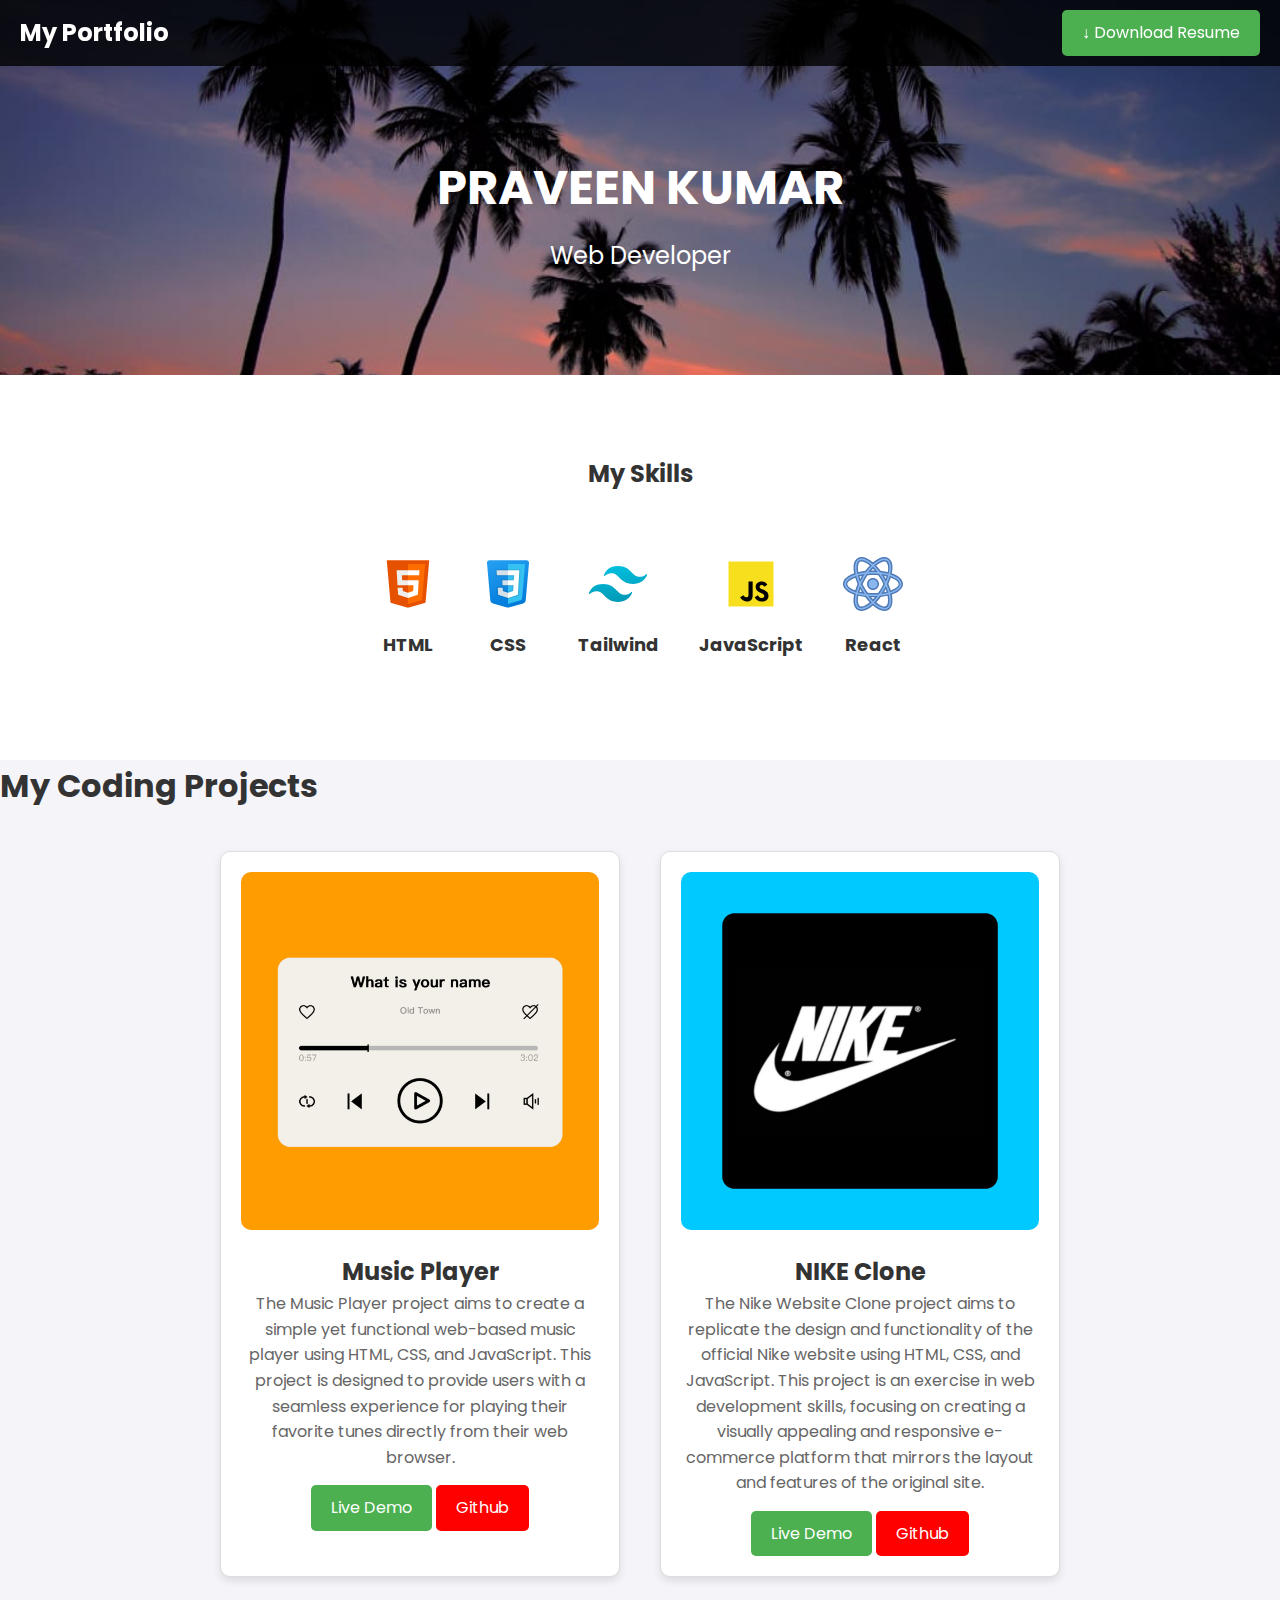
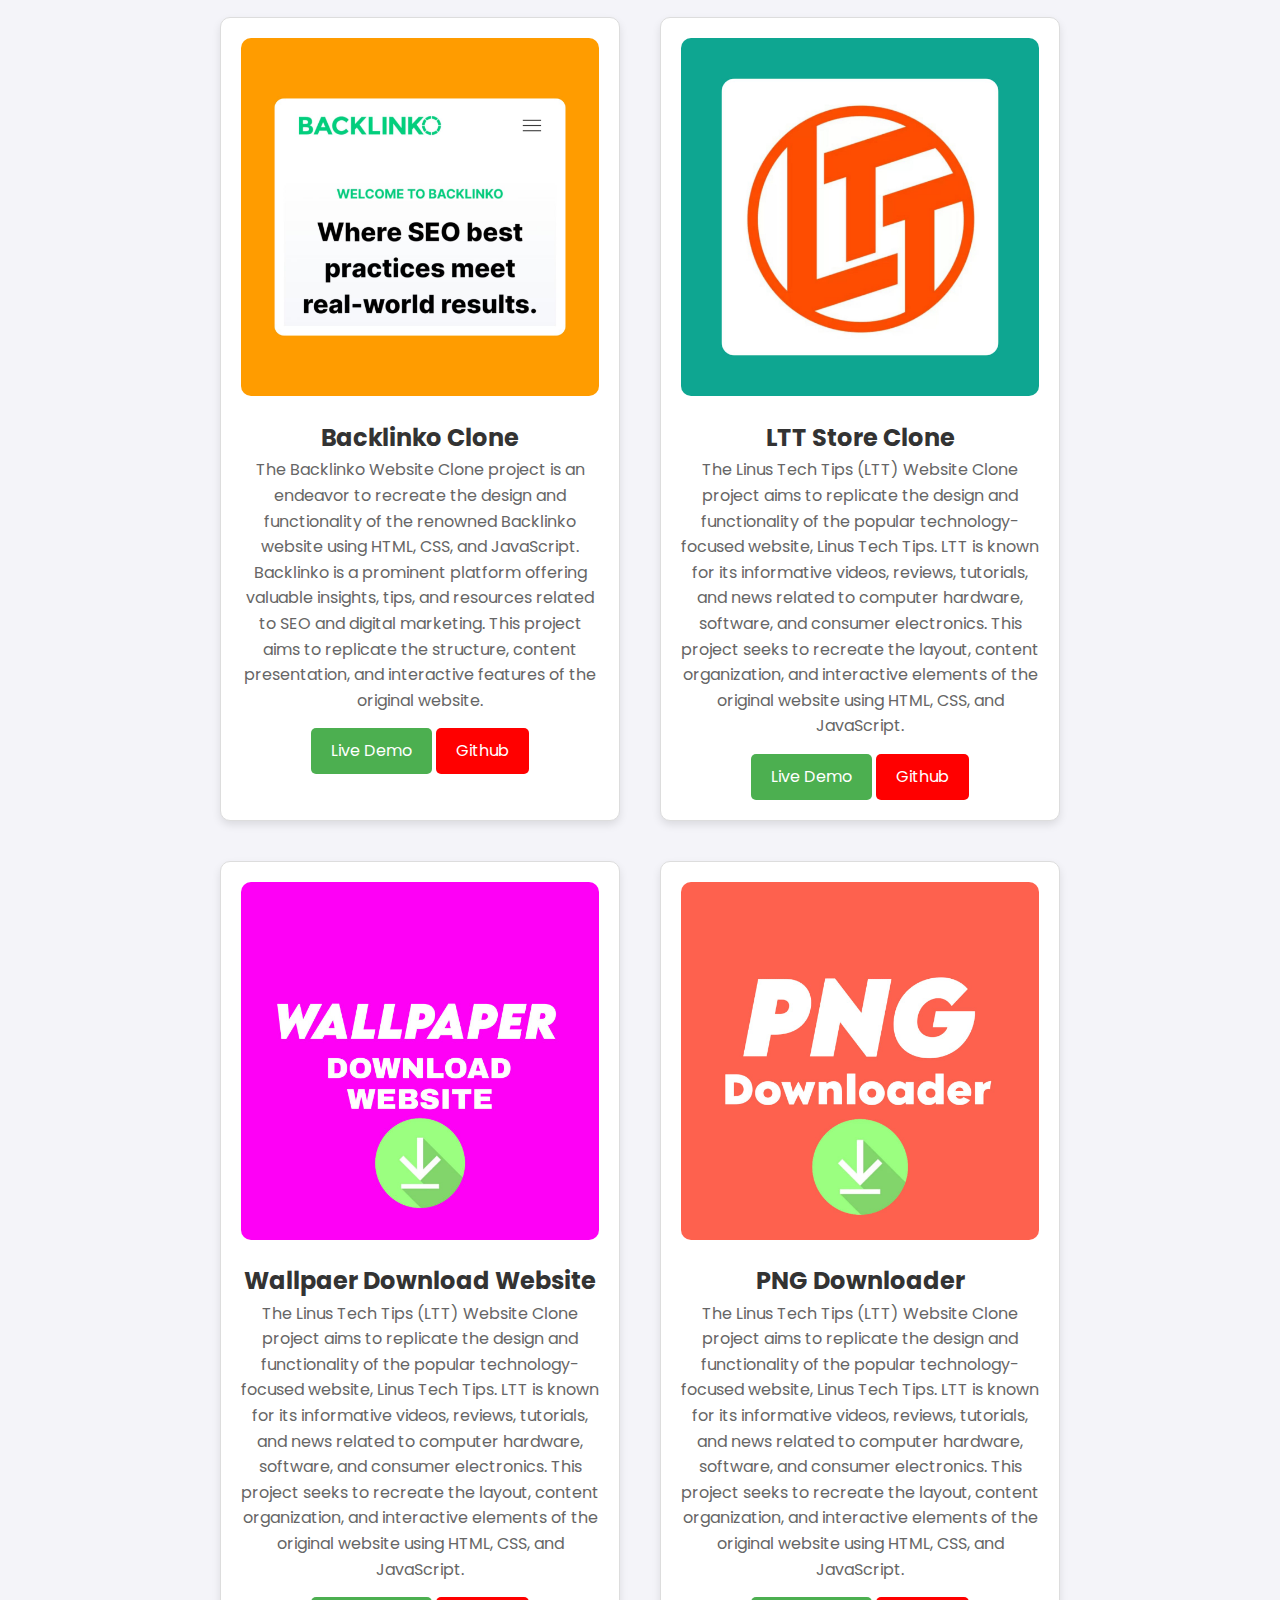
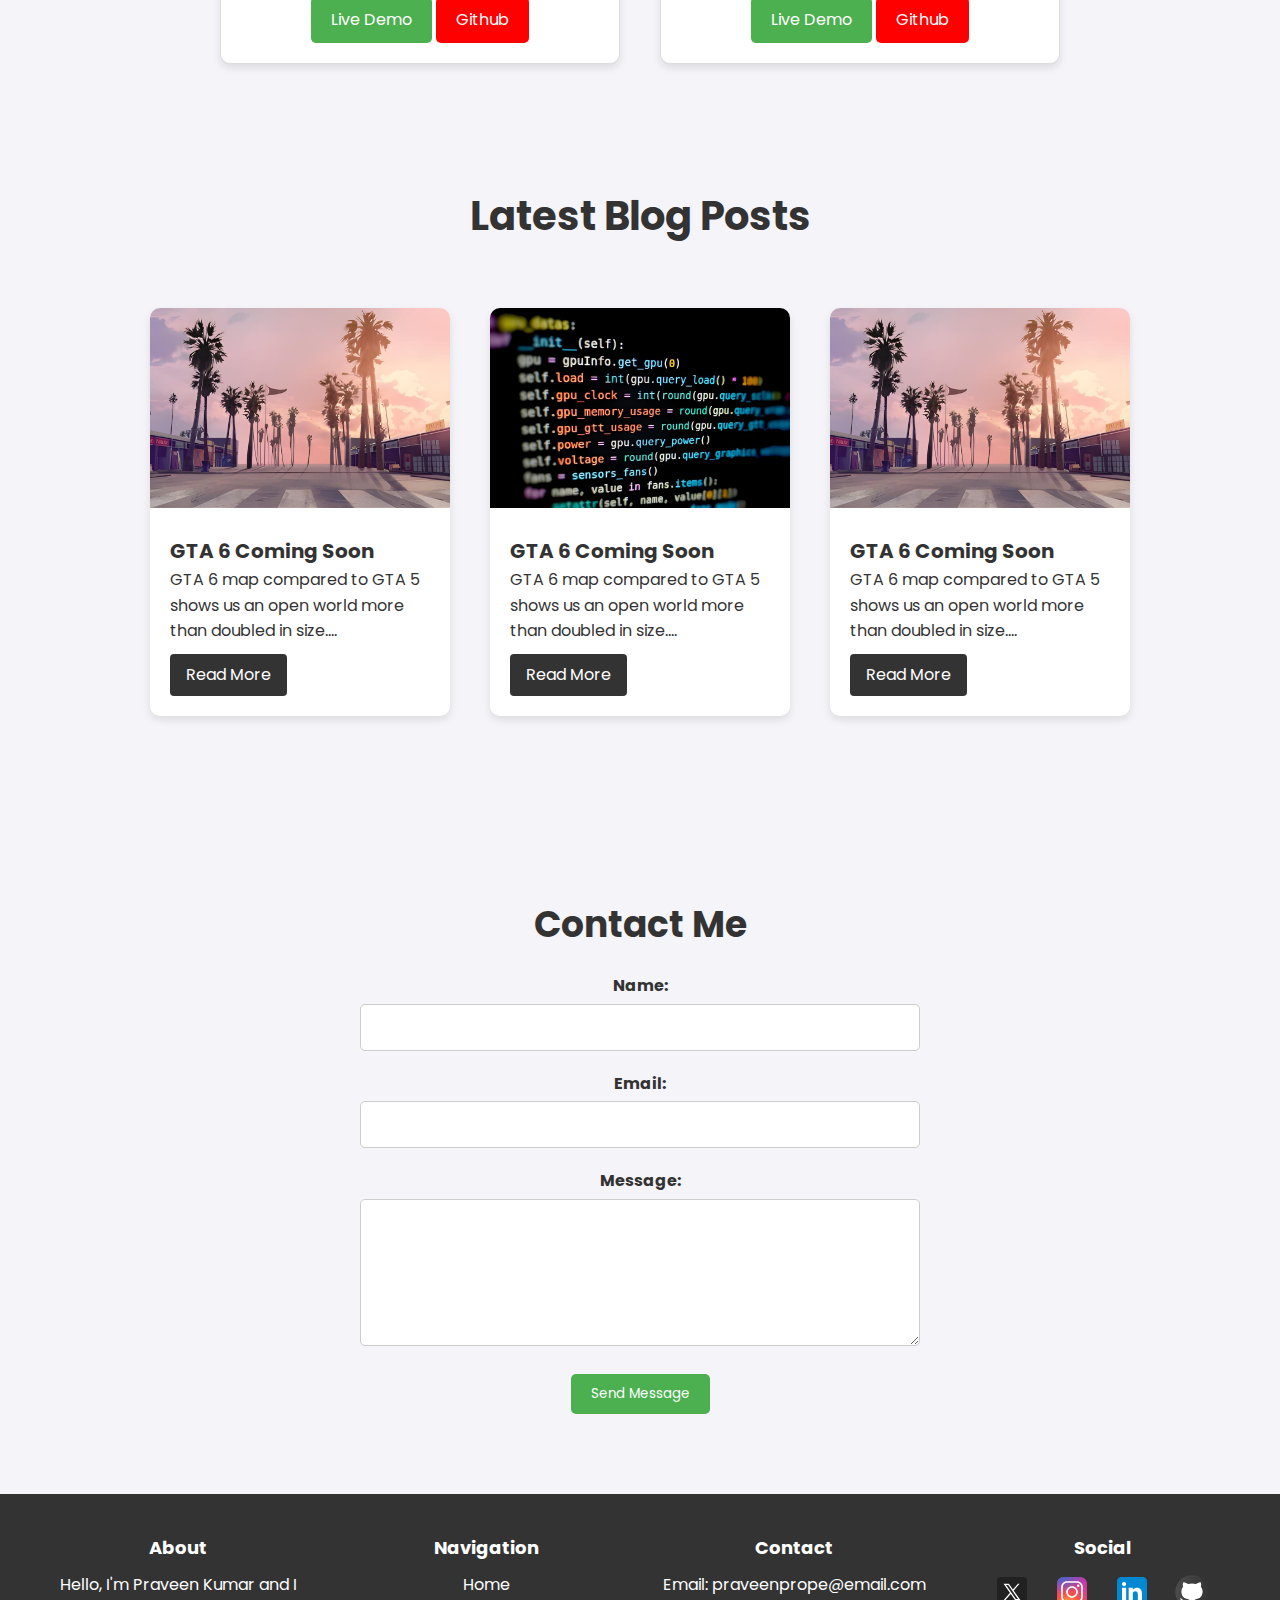
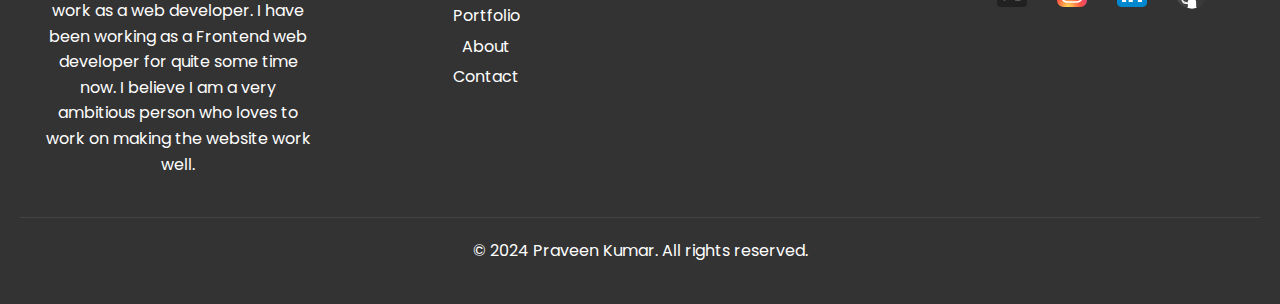
<file: index.html>
<!DOCTYPE html>
<html lang="en">
  <head>
    <meta charset="UTF-8" />
    <meta name="viewport" content="width=device-width, initial-scale=1.0" />
    <title>My Portfolio</title>
    <link rel="stylesheet" href="style.css" />
    <link rel="preconnect" href="https://fonts.googleapis.com" />
    <link rel="preconnect" href="https://fonts.gstatic.com" crossorigin />
    <link
      href="https://fonts.googleapis.com/css2?family=Poppins:ital,wght@0,100;0,200;0,300;0,400;0,500;0,600;0,700;0,800;0,900;1,100;1,200;1,300;1,400;1,500;1,600;1,700;1,800;1,900&display=swap"
      rel="stylesheet"
    />
  </head>
  <body>
    <header>
      <nav>
        <div class="logo">
          <a href="#">My Portfolio</a>
        </div>

        <ul class="nav-menu">
          <a href="zip/Resume.pdf" download class="download-btn">
            <span class="icon">&#8595;</span>
            <span class="text">Download Resume</span>
          </a>
          <!-- <li><a href="home">Home</a></li>
          <li><a href="about">About</a></li>
          <li><a href="pro">Projects</a></li>
          <li><a href="contact">Contact</a></li> -->
        </ul>
        <div class="menu-toggle">
          <button style="width: 30px">&#9776;</button>
        </div>
      </nav>
    </header>

   

    <section class="name-section">
      <h1>PRAVEEN KUMAR</h1>
      <p>Web Developer</p>
    </section>
  
    <!-- My Skills Section -->
    <section class="skills-section">
      <h2>My Skills</h2>
      <div class="skills-container">
        <div class="skill">
          <svg xmlns="http://www.w3.org/2000/svg" x="0px" y="0px" width="60" height="60" viewBox="0 0 48 48">
            <path fill="#E65100" d="M41,5H7l3,34l14,4l14-4L41,5L41,5z"></path><path fill="#FF6D00" d="M24 8L24 39.9 35.2 36.7 37.7 8z"></path><path fill="#FFF" d="M24,25v-4h8.6l-0.7,11.5L24,35.1v-4.2l4.1-1.4l0.3-4.5H24z M32.9,17l0.3-4H24v4H32.9z"></path><path fill="#EEE" d="M24,30.9v4.2l-7.9-2.6L15.7,27h4l0.2,2.5L24,30.9z M19.1,17H24v-4h-9.1l0.7,12H24v-4h-4.6L19.1,17z"></path>
            </svg>
          <h3>HTML</h3>
        </div>
        <div class="skill">
          <svg xmlns="http://www.w3.org/2000/svg" x="0px" y="0px" width="60" height="60" viewBox="0 0 48 48">
            <linearGradient id="TQDriqswrKwPOniLrPT12a_7gdY5qNXaKC0_gr1" x1="16.33" x2="32.293" y1="-2.748" y2="41.109" gradientUnits="userSpaceOnUse"><stop offset="0" stop-color="#2aa4f4"></stop><stop offset="1" stop-color="#007ad9"></stop></linearGradient><path fill="url(#TQDriqswrKwPOniLrPT12a_7gdY5qNXaKC0_gr1)" d="M7.192,7.176l2.627,29.77c0.109,1.237,0.97,2.28,2.164,2.621l10.643,3.041	c0.898,0.257,1.849,0.257,2.747,0l10.643-3.041c1.194-0.341,2.055-1.383,2.164-2.621l2.627-29.77C40.911,6.006,39.99,5,38.816,5	H9.184C8.01,5,7.089,6.006,7.192,7.176z"></path><path fill="#35c1f1" d="M24,8v31.9l9.876-2.822c0.797-0.228,1.371-0.924,1.443-1.749l2.286-26.242	C37.656,8.502,37.196,8,36.609,8H24z"></path><path fill="#fff" d="M33.1,13H24v4h4.9l-0.3,4H24v4h4.4l-0.3,4.5L24,30.9v4.2l7.9-2.6L32.6,21l0,0L33.1,13z"></path><path fill="#d6e0e9" d="M24,13v4h-8.9l-0.3-4H24z M19.4,21l0.2,4H24v-4H19.4z M19.8,27h-4l0.3,5.5l7.9,2.6v-4.2l-4.1-1.4	L19.8,27z"></path><path d="M33.1,13l-0.5,8l-0.7,11.5L24,35.1l-7.9-2.6L15.8,27h4l0.1,2.5l4.1,1.4l4.1-1.4l0.3-4.5H24h-4.4l-0.2-4H24h4.6l0.3-4H24 h-8.9l-0.3-4H24H33.1 M34.164,12H33.1H24h-9.2h-1.078l0.081,1.075l0.3,4L14.172,18H15.1H24h3.822l-0.15,2H24h-4.6h-1.051 l0.052,1.05l0.2,4L18.649,26H15.8h-1.056l0.058,1.054l0.3,5.5l0.037,0.682l0.649,0.214l7.9,2.6L24,36.153l0.313-0.103l7.9-2.6 l0.644-0.212l0.041-0.677l0.7-11.5l0.5-7.998L34.164,12L34.164,12z M20.761,26H24h3.331l-0.185,2.769L24,29.843l-3.128-1.068 l-0.073-1.815L20.761,26L20.761,26z" opacity=".05"></path><path d="M33.1,13l-0.5,8l-0.7,11.5L24,35.1l-7.9-2.6L15.8,27h4l0.1,2.5l4.1,1.4l4.1-1.4l0.3-4.5H24h-4.4l-0.2-4H24h4.6l0.3-4H24 h-8.9l-0.3-4H24H33.1 M33.632,12.5H33.1H24h-9.2h-0.539l0.04,0.537l0.3,4l0.035,0.463H15.1H24h4.361l-0.225,3H24h-4.6h-0.526 l0.026,0.525l0.2,4l0.024,0.475H19.6H24h3.866l-0.242,3.634L24,30.372l-3.614-1.234L20.3,26.98L20.28,26.5H19.8h-4h-0.528 l0.029,0.527l0.3,5.5l0.019,0.341l0.324,0.107l7.9,2.6L24,35.626l0.156-0.051l7.9-2.6l0.322-0.106l0.021-0.339l0.7-11.5l0.5-7.999 L33.632,12.5L33.632,12.5z" opacity=".07"></path>
            </svg>
          <h3>CSS</h3>
        </div>
        <div class="skill">
          <svg xmlns="http://www.w3.org/2000/svg" x="0px" y="0px" width="60" height="60" viewBox="0 0 48 48">
            <linearGradient id="iOmQfjoCC4Hw6zVwRjSDha_x7XMNGh2vdqA_gr1" x1="21.861" x2="25.703" y1="8.237" y2="36.552" gradientUnits="userSpaceOnUse"><stop offset="0" stop-color="#00c1e0"></stop><stop offset="1" stop-color="#009bb8"></stop></linearGradient><path fill="url(#iOmQfjoCC4Hw6zVwRjSDha_x7XMNGh2vdqA_gr1)" d="M24,9.604c-5.589,0-9.347,2.439-11.276,7.318c-0.2,0.505,0.417,0.92,0.816,0.551 c2.035-1.882,4.322-2.505,6.86-1.871c1.826,0.456,3.131,1.781,4.576,3.247C27.328,21.236,30.051,24,36,24 c5.589,0,9.348-2.44,11.276-7.319c0.2-0.505-0.417-0.92-0.816-0.551c-2.035,1.882-4.322,2.506-6.86,1.872 c-1.825-0.456-3.13-1.781-4.575-3.247C32.672,12.367,29.948,9.604,24,9.604L24,9.604z M12,24c-5.589,0-9.348,2.44-11.276,7.319 c-0.2,0.505,0.417,0.92,0.816,0.551c2.035-1.882,4.322-2.506,6.86-1.871c1.825,0.457,3.13,1.781,4.575,3.246 c2.353,2.388,5.077,5.152,11.025,5.152c5.589,0,9.348-2.44,11.276-7.319c0.2-0.505-0.417-0.92-0.816-0.551 c-2.035,1.882-4.322,2.506-6.86,1.871c-1.826-0.456-3.131-1.781-4.576-3.246C20.672,26.764,17.949,24,12,24L12,24z"></path>
            </svg>
          <h3>Tailwind</h3>
        </div>
        <div class="skill">
          <svg xmlns="http://www.w3.org/2000/svg" x="0px" y="0px" width="60" height="60" viewBox="0 0 48 48">
            <path fill="#f7df1e" d="M6,42V6h36v36H6z"></path><path fill="#000001" d="M29.538,32.947c0.692,1.124,1.444,2.201,3.037,2.201c1.338,0,2.04-0.665,2.04-1.585 c0-1.101-0.726-1.492-2.198-2.133l-0.807-0.344c-2.329-0.988-3.878-2.226-3.878-4.841c0-2.41,1.845-4.244,4.728-4.244 c2.053,0,3.528,0.711,4.592,2.573l-2.514,1.607c-0.553-0.988-1.151-1.377-2.078-1.377c-0.946,0-1.545,0.597-1.545,1.377 c0,0.964,0.6,1.354,1.985,1.951l0.807,0.344C36.452,29.645,38,30.839,38,33.523C38,36.415,35.716,38,32.65,38 c-2.999,0-4.702-1.505-5.65-3.368L29.538,32.947z M17.952,33.029c0.506,0.906,1.275,1.603,2.381,1.603 c1.058,0,1.667-0.418,1.667-2.043V22h3.333v11.101c0,3.367-1.953,4.899-4.805,4.899c-2.577,0-4.437-1.746-5.195-3.368 L17.952,33.029z"></path>
            </svg>
          <h3>JavaScript</h3>
        </div>
        <div class="skill">
          <svg xmlns="http://www.w3.org/2000/svg" x="0px" y="0px" width="60" height="60" viewBox="0 0 40 40">
            <path fill="#4e7ab5" d="M20,28.9C8.598,28.9,0,25.17,0,20s8.598-9,20-9s20,3.83,20,9S31.402,28.9,20,28.9z M20,13.932 c-9.729,0-17.125,3.266-17.125,6.131S10.271,26.068,20,26.068s17.125-3.266,17.125-6.131S29.729,13.932,20,13.932z"></path><path fill="#4e7ab5" d="M12.402,38C12.401,38,12.402,38,12.402,38c-0.931,0-1.781-0.216-2.528-0.642 c-1.22-0.697-2.095-1.928-2.532-3.562c-1.146-4.282,0.703-11.482,4.713-18.344C16.76,7.407,23.007,2.003,27.599,2.003 c0.93,0,1.78,0.216,2.527,0.642c1.218,0.695,2.094,1.925,2.531,3.558c1.147,4.282-0.703,11.483-4.715,18.345 C23.241,32.594,16.995,38,12.402,38z M27.599,5.003c-2.888,0-8.409,4.193-12.954,11.963c-4.123,7.056-5.332,12.909-4.404,16.054 c0.251,0.849,0.605,1.438,1.121,1.732c2.361,1.348,8.809-2.85,13.991-11.717c4.125-7.057,5.46-12.785,4.406-16.055 c-0.271-0.841-0.604-1.435-1.119-1.728C28.347,5.084,28.006,5.003,27.599,5.003z"></path><path fill="#4e7ab5" d="M27.599,37.997C27.599,37.997,27.599,37.997,27.599,37.997c-4.597-0.001-10.843-5.405-15.544-13.449 c-4.01-6.862-5.859-14.063-4.713-18.344C7.779,4.57,8.654,3.339,9.873,2.643C10.621,2.216,11.471,2,12.4,2 c4.595,0,10.84,5.406,15.542,13.452c4.011,6.861,5.86,14.062,4.714,18.345c-0.438,1.633-1.313,2.863-2.53,3.558 C29.379,37.781,28.528,37.997,27.599,37.997z M12.4,5c-0.407,0-0.747,0.082-1.04,0.248c-0.515,0.294-0.874,0.881-1.12,1.732 c-0.928,3.208,0.281,8.999,4.404,16.055c4.541,7.769,10.063,11.962,12.954,11.962l0,0c0.408,0,0.748-0.082,1.041-0.249 c0.514-0.292,0.883-0.876,1.118-1.728c0.867-3.146-0.281-9-4.405-16.055C20.811,9.194,15.29,5,12.4,5z"></path><path fill="#8bb7f0" d="M23.5,20c0,1.935-1.565,3.5-3.5,3.5s-3.5-1.565-3.5-3.5s1.565-3.5,3.5-3.5S23.5,18.065,23.5,20z"></path><path fill="#4e7ab5" d="M20,24c-2.206,0-4-1.794-4-4s1.794-4,4-4s4,1.794,4,4S22.206,24,20,24z M20,17c-1.654,0-3,1.346-3,3 s1.346,3,3,3s3-1.346,3-3S21.654,17,20,17z"></path><path fill="#8bb7f0" d="M20,28.068C9.346,28.068,1,24.524,1,20s8.346-8.068,19-8.068S39,15.476,39,20 S30.654,28.068,20,28.068z M20,12.932c-9.757,0-18,3.237-18,7.068s8.243,7.068,18,7.068S38,23.832,38,20S29.757,12.932,20,12.932z"></path><path fill="#8bb7f0" d="M12.402,37C12.401,37,12.402,37,12.402,37c-0.755,0-1.438-0.172-2.033-0.511 c-0.996-0.569-1.689-1.562-2.062-2.952c-1.081-4.037,0.729-10.938,4.61-17.581C17.379,8.33,23.416,3.003,27.599,3.003 c0.754,0,1.438,0.172,2.032,0.511c0.995,0.568,1.688,1.56,2.061,2.948c1.081,4.037-0.729,10.938-4.612,17.582 C22.621,31.672,16.586,37,12.402,37z M27.599,4.003c-3.784,0-9.595,5.239-13.817,12.458c-3.695,6.325-5.507,13.083-4.508,16.818 c0.301,1.123,0.836,1.91,1.592,2.342C11.307,35.872,11.823,36,12.401,36c3.785,0,9.595-5.24,13.814-12.461 c3.697-6.326,5.51-13.085,4.509-16.818c-0.3-1.121-0.835-1.908-1.59-2.338C28.693,4.131,28.177,4.003,27.599,4.003z"></path><g><path fill="#8bb7f0" d="M27.599,36.997C27.599,36.997,27.599,36.997,27.599,36.997c-4.187-0.001-10.224-5.327-14.681-12.953 C9.036,17.401,7.227,10.5,8.308,6.463c0.372-1.39,1.065-2.383,2.062-2.952C10.964,3.172,11.647,3,12.4,3 c4.185,0,10.221,5.328,14.679,12.956c3.883,6.642,5.692,13.543,4.61,17.582c-0.371,1.389-1.064,2.381-2.059,2.948 C29.036,36.825,28.353,36.997,27.599,36.997z M12.4,4c-0.577,0-1.094,0.128-1.535,0.379c-0.756,0.432-1.291,1.219-1.592,2.342 c-0.999,3.734,0.813,10.493,4.508,16.818C18,30.757,23.812,35.996,27.599,35.997l0,0c0.578,0,1.095-0.128,1.536-0.38 c0.754-0.43,1.289-1.217,1.589-2.338c1-3.735-0.812-10.494-4.508-16.818C21.996,9.241,16.187,4,12.4,4z"></path></g>
            </svg>
          <h3>React</h3>
        </div>
        <!-- Add more skills as needed -->
      </div>
    </section>
  

    <!-- Your portfolio content goes here -->

    <h1>My Coding Projects</h1>
    <div id="pro" class="container">
      <div class="project-box">
        <img src="code img/musicplayer.jpg" alt="Project 1" />
        <h3>Music Player</h3>
        <p>
          The Music Player project aims to create a simple yet functional
          web-based music player using HTML, CSS, and JavaScript. This project
          is designed to provide users with a seamless experience for playing
          their favorite tunes directly from their web browser.
        </p>
        <a target="_blank" href="Projects/Music Player/index.html" class="download-btn">
          <span class="text">Live Demo</span>
        </a>
        <a target="_blank" href="https://github.com/praveenprope/Music-Player.git" class="downloadbtn">
          <span class="text">Github</span>
        </a>
      </div>
      <div class="project-box">
        <img src="code img/nike.jpg" alt="Project 2" />
        <h3>NIKE Clone</h3>
        <p>
          The Nike Website Clone project aims to replicate the design and
          functionality of the official Nike website using HTML, CSS, and
          JavaScript. This project is an exercise in web development skills,
          focusing on creating a visually appealing and responsive e-commerce
          platform that mirrors the layout and features of the original site.
        </p>
        <a target="_blank" href="Projects/nike.com/index.html" class="download-btn">
          <span class="text">Live Demo</span>
        </a>
        <a target="_blank" href="https://github.com/praveenprope/NIKE-Clone.git" class="downloadbtn">
          <span class="text">Github</span>
        </a>
      </div>
      <div class="project-box">
        <img src="code img/backlinko.jpg" alt="Project 2" />
        <h3>Backlinko Clone</h3>
        <p>
          The Backlinko Website Clone project is an endeavor to recreate the
          design and functionality of the renowned Backlinko website using HTML,
          CSS, and JavaScript. Backlinko is a prominent platform offering
          valuable insights, tips, and resources related to SEO and digital
          marketing. This project aims to replicate the structure, content
          presentation, and interactive features of the original website.
        </p>
        <a target="_blank" href="Projects/backlinko.com/index.html" class="download-btn">
          <span class="text">Live Demo</span>
        </a>
        <a target="_blank" href="https://github.com/praveenprope/Backlinko-Clone.git" class="downloadbtn">
          <span class="text">Github</span>
        </a>
      </div>
      <div class="project-box">
        <img src="code img/ltt.jpg" alt="Project 2" />
        <h3>LTT Store Clone</h3>
        <p>
          The Linus Tech Tips (LTT) Website Clone project aims to replicate the
          design and functionality of the popular technology-focused website,
          Linus Tech Tips. LTT is known for its informative videos, reviews,
          tutorials, and news related to computer hardware, software, and
          consumer electronics. This project seeks to recreate the layout,
          content organization, and interactive elements of the original website
          using HTML, CSS, and JavaScript.
        </p>
        <a target="_blank" href="Projects/LTD/index.html" class="download-btn">
          <span class="text">Live Demo</span>
        </a>
        <a target="_blank" href="https://github.com/praveenprope/LTT-Store-Clone.git" class="downloadbtn">
          <span class="text">Github</span>
        </a>
      </div>
      <div class="project-box">
        <img src="code img/wallpaper.jpg" alt="Project 2" />
        <h3>Wallpaer Download Website</h3>
        <p>
          The Linus Tech Tips (LTT) Website Clone project aims to replicate the
          design and functionality of the popular technology-focused website,
          Linus Tech Tips. LTT is known for its informative videos, reviews,
          tutorials, and news related to computer hardware, software, and
          consumer electronics. This project seeks to recreate the layout,
          content organization, and interactive elements of the original website
          using HTML, CSS, and JavaScript.
        </p>
        <a target="_blank" href="Projects/Wallpaper/index.html" class="download-btn">
          <span class="text">Live Demo</span>
        </a>
        <a target="_blank" href="https://github.com/praveenprope/Wallpaper-Download-Website.git" class="downloadbtn">
          <span class="text">Github</span>
        </a>
      </div>
      <div class="project-box">
        <img src="code img/png.jpg" alt="Project 2" />
        <h3>PNG Downloader</h3>
        <p>
          The Linus Tech Tips (LTT) Website Clone project aims to replicate the
          design and functionality of the popular technology-focused website,
          Linus Tech Tips. LTT is known for its informative videos, reviews,
          tutorials, and news related to computer hardware, software, and
          consumer electronics. This project seeks to recreate the layout,
          content organization, and interactive elements of the original website
          using HTML, CSS, and JavaScript.
        </p>
        <a target="_blank" href="Projects/png/index.html" class="download-btn">
          <span class="text">Live Demo</span>
        </a>
        <a target="_blank" href="https://github.com/praveenprope/PNG-Download-Website.git" class="downloadbtn">
          <span class="text">Github</span>
        </a>
      </div>
    </div>
    <!-- Your header and navigation goes here -->

    <section class="blog-section">
      <h2 style="font-size: 40px;" >Latest Blog Posts</h2>
      <div class="blog-container">
        <div class="blog-post">
          <img src="blogimg/img1.jpg" alt="Blog Post 1" />
          <div class="blog-content">
            <h3>GTA 6 Coming Soon</h3>
            <p>
              GTA 6 map compared to GTA 5 shows us an open world more than doubled in size....
            </p>
            <a target="_blank" href="https://www.pcgamesn.com/grand-theft-auto-vi/gta-6-release-date-setting-map-characters-gameplay-trailers#:~:text=The%20GTA%206%20release%20date%20is%20expected%20to%20fall%20between,as%20far%20as%20Q1%202026." class="read-more">Read More</a>
          </div>
        </div>
        <div class="blog-post">
          <img src="blogimg/img2.jpg" alt="Blog Post 1" />
          <div class="blog-content">
            <h3>GTA 6 Coming Soon</h3>
            <p>
              GTA 6 map compared to GTA 5 shows us an open world more than doubled in size....
            </p>
            <a target="_blank" href="https://www.pcgamesn.com/grand-theft-auto-vi/gta-6-release-date-setting-map-characters-gameplay-trailers#:~:text=The%20GTA%206%20release%20date%20is%20expected%20to%20fall%20between,as%20far%20as%20Q1%202026." class="read-more">Read More</a>
          </div>
        </div>
        <div class="blog-post">
          <img src="blogimg/img1.jpg" alt="Blog Post 1" />
          <div class="blog-content">
            <h3>GTA 6 Coming Soon</h3>
            <p>
              GTA 6 map compared to GTA 5 shows us an open world more than doubled in size....
            </p>
            <a target="_blank" href="https://www.pcgamesn.com/grand-theft-auto-vi/gta-6-release-date-setting-map-characters-gameplay-trailers#:~:text=The%20GTA%206%20release%20date%20is%20expected%20to%20fall%20between,as%20far%20as%20Q1%202026." class="read-more">Read More</a>
          </div>
        </div>
      
      </div>
    </section>

    <section id="contact">
      <h2>Contact Me</h2>
      <form id="contact-form" action="https://formspree.io/f/moqgpgyb" method="POST">
        
        <div class="form-group">
          <label for="name">Name:</label>
          <input type="text" id="name" name="name" required>
        </div>
        <div class="form-group">
          <label for="email">Email:</label>
          <input type="email" id="email" name="email" required>
        </div>
        <div class="form-group">
          <label for="message">Message:</label>
          <textarea id="message" name="message" rows="5" required></textarea>
        </div>
        <button type="submit">Send Message</button>
      </form>
    </section>


    <footer>
      <div class="footer-content">
        <div class="footer-section">
          <h3>About</h3>
          <p>Hello, I'm Praveen Kumar and I work as a web developer. I have been working as a Frontend web developer for quite some time now. I believe I am a very ambitious person who loves to work on making the website work well.</p>
        </div>
        <div class="footer-section">
          <h3>Navigation</h3>
          <ul>
            <li><a href="#">Home</a></li>
            <li><a href="#">Portfolio</a></li>
            <li><a href="#">About</a></li>
            <li><a href="#">Contact</a></li>
          </ul>
        </div>
        <div class="footer-section">
          <h3>Contact</h3>
          <p>Email: praveenprope@email.com</p>
         
        </div>
        <div class="footer-section">
          <h3>Social</h3>
          <ul class="social-icons">
            <li><a target="_blank" href="https://twitter.com/praveenprope"><i class="fab fa-twitter"></i><svg xmlns="http://www.w3.org/2000/svg" x="0px" y="0px" width="40" height="40" viewBox="0 0 48 48">
              <path fill="#212121" fill-rule="evenodd" d="M38,42H10c-2.209,0-4-1.791-4-4V10c0-2.209,1.791-4,4-4h28	c2.209,0,4,1.791,4,4v28C42,40.209,40.209,42,38,42z" clip-rule="evenodd"></path><path fill="#fff" d="M34.257,34h-6.437L13.829,14h6.437L34.257,34z M28.587,32.304h2.563L19.499,15.696h-2.563 L28.587,32.304z"></path><polygon fill="#fff" points="15.866,34 23.069,25.656 22.127,24.407 13.823,34"></polygon><polygon fill="#fff" points="24.45,21.721 25.355,23.01 33.136,14 31.136,14"></polygon>
              </svg></a></li>
            <li><a target="_blank" href="https://www.instagram.com/praveenprope/"><i class="fab fa-instagram"></i><svg xmlns="http://www.w3.org/2000/svg" x="0px" y="0px" width="40" height="40" viewBox="0 0 48 48">
              <radialGradient id="yOrnnhliCrdS2gy~4tD8ma_Xy10Jcu1L2Su_gr1" cx="19.38" cy="42.035" r="44.899" gradientUnits="userSpaceOnUse"><stop offset="0" stop-color="#fd5"></stop><stop offset=".328" stop-color="#ff543f"></stop><stop offset=".348" stop-color="#fc5245"></stop><stop offset=".504" stop-color="#e64771"></stop><stop offset=".643" stop-color="#d53e91"></stop><stop offset=".761" stop-color="#cc39a4"></stop><stop offset=".841" stop-color="#c837ab"></stop></radialGradient><path fill="url(#yOrnnhliCrdS2gy~4tD8ma_Xy10Jcu1L2Su_gr1)" d="M34.017,41.99l-20,0.019c-4.4,0.004-8.003-3.592-8.008-7.992l-0.019-20	c-0.004-4.4,3.592-8.003,7.992-8.008l20-0.019c4.4-0.004,8.003,3.592,8.008,7.992l0.019,20	C42.014,38.383,38.417,41.986,34.017,41.99z"></path><radialGradient id="yOrnnhliCrdS2gy~4tD8mb_Xy10Jcu1L2Su_gr2" cx="11.786" cy="5.54" r="29.813" gradientTransform="matrix(1 0 0 .6663 0 1.849)" gradientUnits="userSpaceOnUse"><stop offset="0" stop-color="#4168c9"></stop><stop offset=".999" stop-color="#4168c9" stop-opacity="0"></stop></radialGradient><path fill="url(#yOrnnhliCrdS2gy~4tD8mb_Xy10Jcu1L2Su_gr2)" d="M34.017,41.99l-20,0.019c-4.4,0.004-8.003-3.592-8.008-7.992l-0.019-20	c-0.004-4.4,3.592-8.003,7.992-8.008l20-0.019c4.4-0.004,8.003,3.592,8.008,7.992l0.019,20	C42.014,38.383,38.417,41.986,34.017,41.99z"></path><path fill="#fff" d="M24,31c-3.859,0-7-3.14-7-7s3.141-7,7-7s7,3.14,7,7S27.859,31,24,31z M24,19c-2.757,0-5,2.243-5,5	s2.243,5,5,5s5-2.243,5-5S26.757,19,24,19z"></path><circle cx="31.5" cy="16.5" r="1.5" fill="#fff"></circle><path fill="#fff" d="M30,37H18c-3.859,0-7-3.14-7-7V18c0-3.86,3.141-7,7-7h12c3.859,0,7,3.14,7,7v12	C37,33.86,33.859,37,30,37z M18,13c-2.757,0-5,2.243-5,5v12c0,2.757,2.243,5,5,5h12c2.757,0,5-2.243,5-5V18c0-2.757-2.243-5-5-5H18z"></path>
              </svg></a></li>
            <li><a target="_blank" href="https://www.linkedin.com/in/praveen-kumar-197763300?utm_source=share&utm_campaign=share_via&utm_content=profile&utm_medium=android_app "><i class="fab fa-linkedin"></i><svg xmlns="http://www.w3.org/2000/svg" x="0px" y="0px" width="40" height="40" viewBox="0 0 48 48">
              <path fill="#0288D1" d="M42,37c0,2.762-2.238,5-5,5H11c-2.761,0-5-2.238-5-5V11c0-2.762,2.239-5,5-5h26c2.762,0,5,2.238,5,5V37z"></path><path fill="#FFF" d="M12 19H17V36H12zM14.485 17h-.028C12.965 17 12 15.888 12 14.499 12 13.08 12.995 12 14.514 12c1.521 0 2.458 1.08 2.486 2.499C17 15.887 16.035 17 14.485 17zM36 36h-5v-9.099c0-2.198-1.225-3.698-3.192-3.698-1.501 0-2.313 1.012-2.707 1.99C24.957 25.543 25 26.511 25 27v9h-5V19h5v2.616C25.721 20.5 26.85 19 29.738 19c3.578 0 6.261 2.25 6.261 7.274L36 36 36 36z"></path>
              </svg></a></li>
            <li><a href="#"><i class="fab fa-github"></i><svg xmlns="http://www.w3.org/2000/svg" x="0px" y="0px" width="40" height="40" viewBox="0 0 48 48">
              <linearGradient id="rL2wppHyxHVbobwndsT6Ca_AZOZNnY73haj_gr1" x1="4" x2="44" y1="23.508" y2="23.508" gradientUnits="userSpaceOnUse"><stop offset="0" stop-color="#4c4c4c"></stop><stop offset="1" stop-color="#343434"></stop></linearGradient><path fill="url(#rL2wppHyxHVbobwndsT6Ca_AZOZNnY73haj_gr1)" d="M24,4C12.954,4,4,12.954,4,24c0,8.887,5.801,16.411,13.82,19.016h12.36	C38.199,40.411,44,32.887,44,24C44,12.954,35.046,4,24,4z"></path><path d="M30.01,41.996L30,36.198c0-0.939-0.22-1.856-0.642-2.687c5.641-1.133,8.386-4.468,8.386-10.177	c0-2.255-0.665-4.246-1.976-5.92c0.1-0.317,0.174-0.645,0.22-0.981c0.188-1.369-0.023-2.264-0.193-2.984l-0.027-0.116	c-0.186-0.796-0.409-1.364-0.418-1.388l-0.111-0.282l-0.111-0.282l-0.302-0.032l-0.303-0.032c0,0-0.199-0.021-0.501-0.021	c-0.419,0-1.04,0.042-1.627,0.241l-0.196,0.066c-0.74,0.249-1.439,0.485-2.417,1.069c-0.286,0.171-0.599,0.366-0.934,0.584	C27.334,12.881,25.705,12.69,24,12.69c-1.722,0-3.365,0.192-4.889,0.571c-0.339-0.22-0.654-0.417-0.942-0.589	c-0.978-0.584-1.677-0.819-2.417-1.069l-0.196-0.066c-0.585-0.199-1.207-0.241-1.626-0.241c-0.302,0-0.501,0.021-0.501,0.021	l-0.302,0.032l-0.3,0.031l-0.112,0.281l-0.113,0.283c-0.01,0.026-0.233,0.594-0.419,1.391l-0.027,0.115	c-0.17,0.719-0.381,1.615-0.193,2.983c0.048,0.346,0.125,0.685,0.23,1.011c-1.285,1.666-1.936,3.646-1.936,5.89	c0,5.695,2.748,9.028,8.397,10.17c-0.194,0.388-0.345,0.798-0.452,1.224c-0.197,0.067-0.378,0.112-0.538,0.137	c-0.238,0.036-0.487,0.054-0.739,0.054c-0.686,0-1.225-0.134-1.435-0.259c-0.313-0.186-0.872-0.727-1.414-1.518	c-0.463-0.675-1.185-1.558-1.992-1.927c-0.698-0.319-1.437-0.502-2.029-0.502c-0.138,0-0.265,0.01-0.376,0.028	c-0.517,0.082-0.949,0.366-1.184,0.78c-0.203,0.357-0.235,0.773-0.088,1.141c0.219,0.548,0.851,0.985,1.343,1.255	c0.242,0.133,0.765,0.619,1.07,1.109c0.229,0.368,0.335,0.63,0.482,0.992c0.087,0.215,0.183,0.449,0.313,0.732	c0.47,1.022,1.937,1.924,2.103,2.023c0.806,0.483,2.161,0.638,3.157,0.683l0.123,0.003c0,0,0.001,0,0.001,0	c0.24,0,0.57-0.023,1.004-0.071v2.613c0.002,0.529-0.537,0.649-1.25,0.638l0.547,0.184C19.395,43.572,21.645,44,24,44	c2.355,0,4.605-0.428,6.703-1.176l0.703-0.262C30.695,42.538,30.016,42.422,30.01,41.996z" opacity=".05"></path><path d="M30.781,42.797c-0.406,0.047-1.281-0.109-1.281-0.795v-5.804c0-1.094-0.328-2.151-0.936-3.052	c5.915-0.957,8.679-4.093,8.679-9.812c0-2.237-0.686-4.194-2.039-5.822c0.137-0.365,0.233-0.75,0.288-1.147	c0.175-1.276-0.016-2.086-0.184-2.801l-0.027-0.116c-0.178-0.761-0.388-1.297-0.397-1.319l-0.111-0.282l-0.303-0.032	c0,0-0.178-0.019-0.449-0.019c-0.381,0-0.944,0.037-1.466,0.215l-0.196,0.066c-0.714,0.241-1.389,0.468-2.321,1.024	c-0.332,0.198-0.702,0.431-1.101,0.694C27.404,13.394,25.745,13.19,24,13.19c-1.762,0-3.435,0.205-4.979,0.61	c-0.403-0.265-0.775-0.499-1.109-0.699c-0.932-0.556-1.607-0.784-2.321-1.024l-0.196-0.066c-0.521-0.177-1.085-0.215-1.466-0.215	c-0.271,0-0.449,0.019-0.449,0.019l-0.302,0.032l-0.113,0.283c-0.009,0.022-0.219,0.558-0.397,1.319l-0.027,0.116	c-0.169,0.715-0.36,1.524-0.184,2.8c0.056,0.407,0.156,0.801,0.298,1.174c-1.327,1.62-1.999,3.567-1.999,5.795	c0,5.703,2.766,8.838,8.686,9.806c-0.395,0.59-0.671,1.255-0.813,1.964c-0.33,0.13-0.629,0.216-0.891,0.256	c-0.263,0.04-0.537,0.06-0.814,0.06c-0.69,0-1.353-0.129-1.69-0.329c-0.44-0.261-1.057-0.914-1.572-1.665	c-0.35-0.51-1.047-1.417-1.788-1.755c-0.635-0.29-1.298-0.457-1.821-0.457c-0.11,0-0.21,0.008-0.298,0.022	c-0.366,0.058-0.668,0.252-0.828,0.534c-0.128,0.224-0.149,0.483-0.059,0.708c0.179,0.448,0.842,0.85,1.119,1.002	c0.335,0.184,0.919,0.744,1.254,1.284c0.251,0.404,0.37,0.697,0.521,1.067c0.085,0.209,0.178,0.437,0.304,0.712	c0.331,0.719,1.353,1.472,1.905,1.803c0.754,0.452,2.154,0.578,2.922,0.612l0.111,0.002c0.299,0,0.8-0.045,1.495-0.135v3.177	c0,0.779-0.991,0.81-1.234,0.81c-0.031,0,0.503,0.184,0.503,0.184C19.731,43.64,21.822,44,24,44c2.178,0,4.269-0.36,6.231-1.003	C30.231,42.997,30.812,42.793,30.781,42.797z" opacity=".07"></path><path fill="#fff" d="M36.744,23.334c0-2.31-0.782-4.226-2.117-5.728c0.145-0.325,0.296-0.761,0.371-1.309	c0.172-1.25-0.031-2-0.203-2.734s-0.375-1.25-0.375-1.25s-0.922-0.094-1.703,0.172s-1.453,0.469-2.422,1.047	c-0.453,0.27-0.909,0.566-1.27,0.806C27.482,13.91,25.785,13.69,24,13.69c-1.801,0-3.513,0.221-5.067,0.652	c-0.362-0.241-0.821-0.539-1.277-0.811c-0.969-0.578-1.641-0.781-2.422-1.047s-1.703-0.172-1.703-0.172s-0.203,0.516-0.375,1.25	s-0.375,1.484-0.203,2.734c0.077,0.562,0.233,1.006,0.382,1.333c-1.31,1.493-2.078,3.397-2.078,5.704	c0,5.983,3.232,8.714,9.121,9.435c-0.687,0.726-1.148,1.656-1.303,2.691c-0.387,0.17-0.833,0.33-1.262,0.394	c-1.104,0.167-2.271,0-2.833-0.333s-1.229-1.083-1.729-1.813c-0.422-0.616-1.031-1.331-1.583-1.583	c-0.729-0.333-1.438-0.458-1.833-0.396c-0.396,0.063-0.583,0.354-0.5,0.563c0.083,0.208,0.479,0.521,0.896,0.75	c0.417,0.229,1.063,0.854,1.438,1.458c0.418,0.674,0.5,1.063,0.854,1.833c0.249,0.542,1.101,1.219,1.708,1.583	c0.521,0.313,1.562,0.491,2.688,0.542c0.389,0.018,1.308-0.096,2.083-0.206v3.75c0,0.639-0.585,1.125-1.191,1.013	C19.756,43.668,21.833,44,24,44c2.166,0,4.243-0.332,6.19-0.984C29.585,43.127,29,42.641,29,42.002v-5.804	c0-1.329-0.527-2.53-1.373-3.425C33.473,32.071,36.744,29.405,36.744,23.334z M11.239,32.727c-0.154-0.079-0.237-0.225-0.185-0.328	c0.052-0.103,0.22-0.122,0.374-0.043c0.154,0.079,0.237,0.225,0.185,0.328S11.393,32.806,11.239,32.727z M12.451,33.482	c-0.081,0.088-0.255,0.06-0.389-0.062s-0.177-0.293-0.096-0.381c0.081-0.088,0.255-0.06,0.389,0.062S12.532,33.394,12.451,33.482z M13.205,34.732c-0.102,0.072-0.275,0.005-0.386-0.15s-0.118-0.34-0.016-0.412s0.275-0.005,0.386,0.15	C13.299,34.475,13.307,34.66,13.205,34.732z M14.288,35.673c-0.069,0.112-0.265,0.117-0.437,0.012s-0.256-0.281-0.187-0.393	c0.069-0.112,0.265-0.117,0.437-0.012S14.357,35.561,14.288,35.673z M15.312,36.594c-0.213-0.026-0.371-0.159-0.353-0.297	c0.017-0.138,0.204-0.228,0.416-0.202c0.213,0.026,0.371,0.159,0.353,0.297C15.711,36.529,15.525,36.62,15.312,36.594z M16.963,36.833c-0.227-0.013-0.404-0.143-0.395-0.289c0.009-0.146,0.2-0.255,0.427-0.242c0.227,0.013,0.404,0.143,0.395,0.289	C17.381,36.738,17.19,36.846,16.963,36.833z M18.521,36.677c-0.242,0-0.438-0.126-0.438-0.281s0.196-0.281,0.438-0.281	c0.242,0,0.438,0.126,0.438,0.281S18.762,36.677,18.521,36.677z"></path>
              </svg></a></li>
          </ul>
        </div>
      </div>
      <div class="footer-bottom">
        <p>&copy; 2024 Praveen Kumar. All rights reserved.</p>
      </div>
    </footer>
   
    
    <script src="script.js"></script>
  </body>
</html>
</file>
<file: style.css>
/* General Styles */
* {
    box-sizing: border-box;
    padding: 0;
    margin: 0;
    font-family: "Poppins", sans-serif;
}

body {
    background-color: #f4f4f9;
    color: #333;
    line-height: 1.6;
}

/* Header and Navigation */
header {
    position: absolute;
    z-index: 1;
    width: 100%;
}

nav {
    display: flex;
    justify-content: space-between;
    align-items: center;
    width: 100%;
    background-color: rgba(0, 0, 0, 0.8);
    color: #fff;
    padding: 10px 20px;
    position: fixed;
    top: 0;
    z-index: 1000;
}

.logo a {
    color: #fff;
    text-decoration: none;
    font-size: 24px;
    font-weight: bold;
}

.nav-menu {
    list-style: none;
    display: flex;
    margin: 0;
    padding: 0;
}

.nav-menu li {
    margin-left: 20px;
}

.nav-menu li a {
    color: #fff;
    text-decoration: none;
    font-weight: 500;
    transition: color 0.3s ease;
}

.nav-menu li a:hover {
    color: #4CAF50;
}

.menu-toggle {
    display: none;
    cursor: pointer;
}

/* Hero Section */
.name-section {
    text-align: center;
    padding: 150px 0 100px;
    background-image: url(blogimg/img3.jpg);
    background-size: cover;
    background-position: center;
    color: #fff;
}

.name-section h1 {
    font-size: 48px;
    margin-bottom: 10px;
    animation: fadeInDown 1s ease;
}

.name-section p {
    font-size: 24px;
    animation: fadeInUp 1s ease;
}

@keyframes fadeInDown {
    0% {
        opacity: 0;
        transform: translateY(-20px);
    }
    100% {
        opacity: 1;
        transform: translateY(0);
    }
}

@keyframes fadeInUp {
    0% {
        opacity: 0;
        transform: translateY(20px);
    }
    100% {
        opacity: 1;
        transform: translateY(0);
    }
}

/* Skills Section */
.skills-section {
    padding: 80px 0;
    text-align: center;
    background-color: #fff;
}

.skills-container {
    display: flex;
    justify-content: center;
    flex-wrap: wrap;
    margin-top: 40px;
}

.skill {
    margin: 20px;
    text-align: center;
    max-width: 150px;
    transition: transform 0.3s ease;
}

.skill:hover {
    transform: translateY(-10px);
}

.skill h3 {
    margin-top: 10px;
    font-size: 18px;
    color: #333;
}

/* Projects Section */
.container {
    display: flex;
    flex-wrap: wrap;
    justify-content: center;
    padding: 20px;
}

.project-box {
    background-color: #fff;
    border: 1px solid #ddd;
    border-radius: 10px;
    box-shadow: 0 4px 8px rgba(0, 0, 0, 0.1);
    margin: 20px;
    max-width: 400px;
    padding: 20px;
    text-align: center;
    overflow: hidden;
    transition: transform 0.3s ease, box-shadow 0.3s ease;
}

.project-box:hover {
    transform: translateY(-10px);
    box-shadow: 0 8px 16px rgba(0, 0, 0, 0.2);
}

.project-box img {
    width: 100%;
    height: auto;
    border-radius: 10px;
    transition: transform 0.5s ease;
}

.project-box:hover img {
    transform: scale(1.05);
}

.project-box h3 {
    margin-top: 15px;
    font-size: 24px;
    color: #333;
}

.project-box p {
    margin-bottom: 15px;
    color: #666;
}

.download-btn, .downloadbtn {
    display: inline-block;
    padding: 10px 20px;
    border-radius: 5px;
    text-decoration: none;
    color: #fff;
    transition: background-color 0.3s ease;
}

.download-btn {
    background-color: #4CAF50;
}

.downloadbtn {
    background-color: #ff0000;
}

.download-btn:hover {
    background-color: #45a049;
}

.downloadbtn:hover {
    background-color: #cf0000;
}

/* Blog Section */
.blog-section {
    padding: 80px 20px;
    text-align: center;
    background-color: #f4f4f9;
}

.blog-container {
    display: flex;
    flex-wrap: wrap;
    justify-content: center;
    margin-top: 40px;
}

.blog-post {
    width: 300px;
    margin: 20px;
    background-color: #fff;
    border-radius: 10px;
    box-shadow: 0 4px 8px rgba(0, 0, 0, 0.1);
    overflow: hidden;
    transition: transform 0.3s ease, box-shadow 0.3s ease;
}

.blog-post:hover {
    transform: translateY(-10px);
    box-shadow: 0 8px 16px rgba(0, 0, 0, 0.2);
}

.blog-post img {
    width: 100%;
    height: 200px;
    object-fit: cover;
}

.blog-content {
    padding: 20px;
    text-align: left;
}

.blog-content h3 {
    margin-top: 0;
    font-size: 20px;
    color: #333;
}

.read-more {
    display: inline-block;
    margin-top: 10px;
    padding: 8px 16px;
    background-color: #333;
    color: #fff;
    text-decoration: none;
    border-radius: 4px;
    transition: background-color 0.3s ease;
}

.read-more:hover {
    background-color: #555;
}

/* Contact Section */
#contact {
    max-width: 600px;
    margin: 0 auto;
    padding: 80px 20px;
    text-align: center;
}

#contact h2 {
    font-size: 36px;
    margin-bottom: 20px;
    color: #333;
}

.form-group {
    margin-bottom: 20px;
}

label {
    display: block;
    font-weight: bold;
    margin-bottom: 5px;
    color: #333;
}

input, textarea {
    width: 100%;
    padding: 10px;
    border: 1px solid #ccc;
    border-radius: 5px;
    font-size: 16px;
}

button[type="submit"] {
    background-color: #4CAF50;
    color: white;
    padding: 10px 20px;
    border: none;
    border-radius: 5px;
    cursor: pointer;
    transition: background-color 0.3s ease;
}

button[type="submit"]:hover {
    background-color: #45a049;
}

/* Footer */
footer {
    background-color: #333;
    color: #fff;
    padding: 40px 20px;
    text-align: center;
}

.footer-content {
    display: flex;
    flex-wrap: wrap;
    justify-content: space-between;
    max-width: 1200px;
    margin: 0 auto;
}

.footer-section {
    flex-basis: 23%;
    margin-bottom: 20px;
}

.footer-section h3 {
    font-size: 18px;
    margin-bottom: 10px;
}

.footer-section ul {
    list-style: none;
    padding: 0;
}

.footer-section ul li {
    margin-bottom: 5px;
}

.footer-section ul li a {
    color: #fff;
    text-decoration: none;
    transition: color 0.3s ease;
}

.footer-section ul li a:hover {
    color: #4CAF50;
}

.social-icons {
    display: flex;
    justify-content: center;
}

.social-icons li {
    margin: 0 10px;
}

.social-icons li a {
    color: #fff;
    font-size: 24px;
    transition: color 0.3s ease;
}

.social-icons li a:hover {
    color: #4CAF50;
}

.footer-bottom {
    text-align: center;
    margin-top: 20px;
    padding-top: 20px;
    border-top: 1px solid #444;
}

/* Responsive Styles */
@media (max-width: 768px) {
    .nav-menu {
        display: none;
        flex-direction: column;
        width: 100%;
        background-color: rgba(0, 0, 0, 0.9);
        position: absolute;
        top: 60px;
        left: 0;
    }

    .nav-menu li {
        margin: 10px 0;
        text-align: center;
    }

    .menu-toggle {
        display: block;
    }

    .name-section h1 {
        font-size: 36px;
    }

    .name-section p {
        font-size: 20px;
    }

    .footer-section {
        flex-basis: 100%;
        margin-bottom: 30px;
    }
}
</file>
